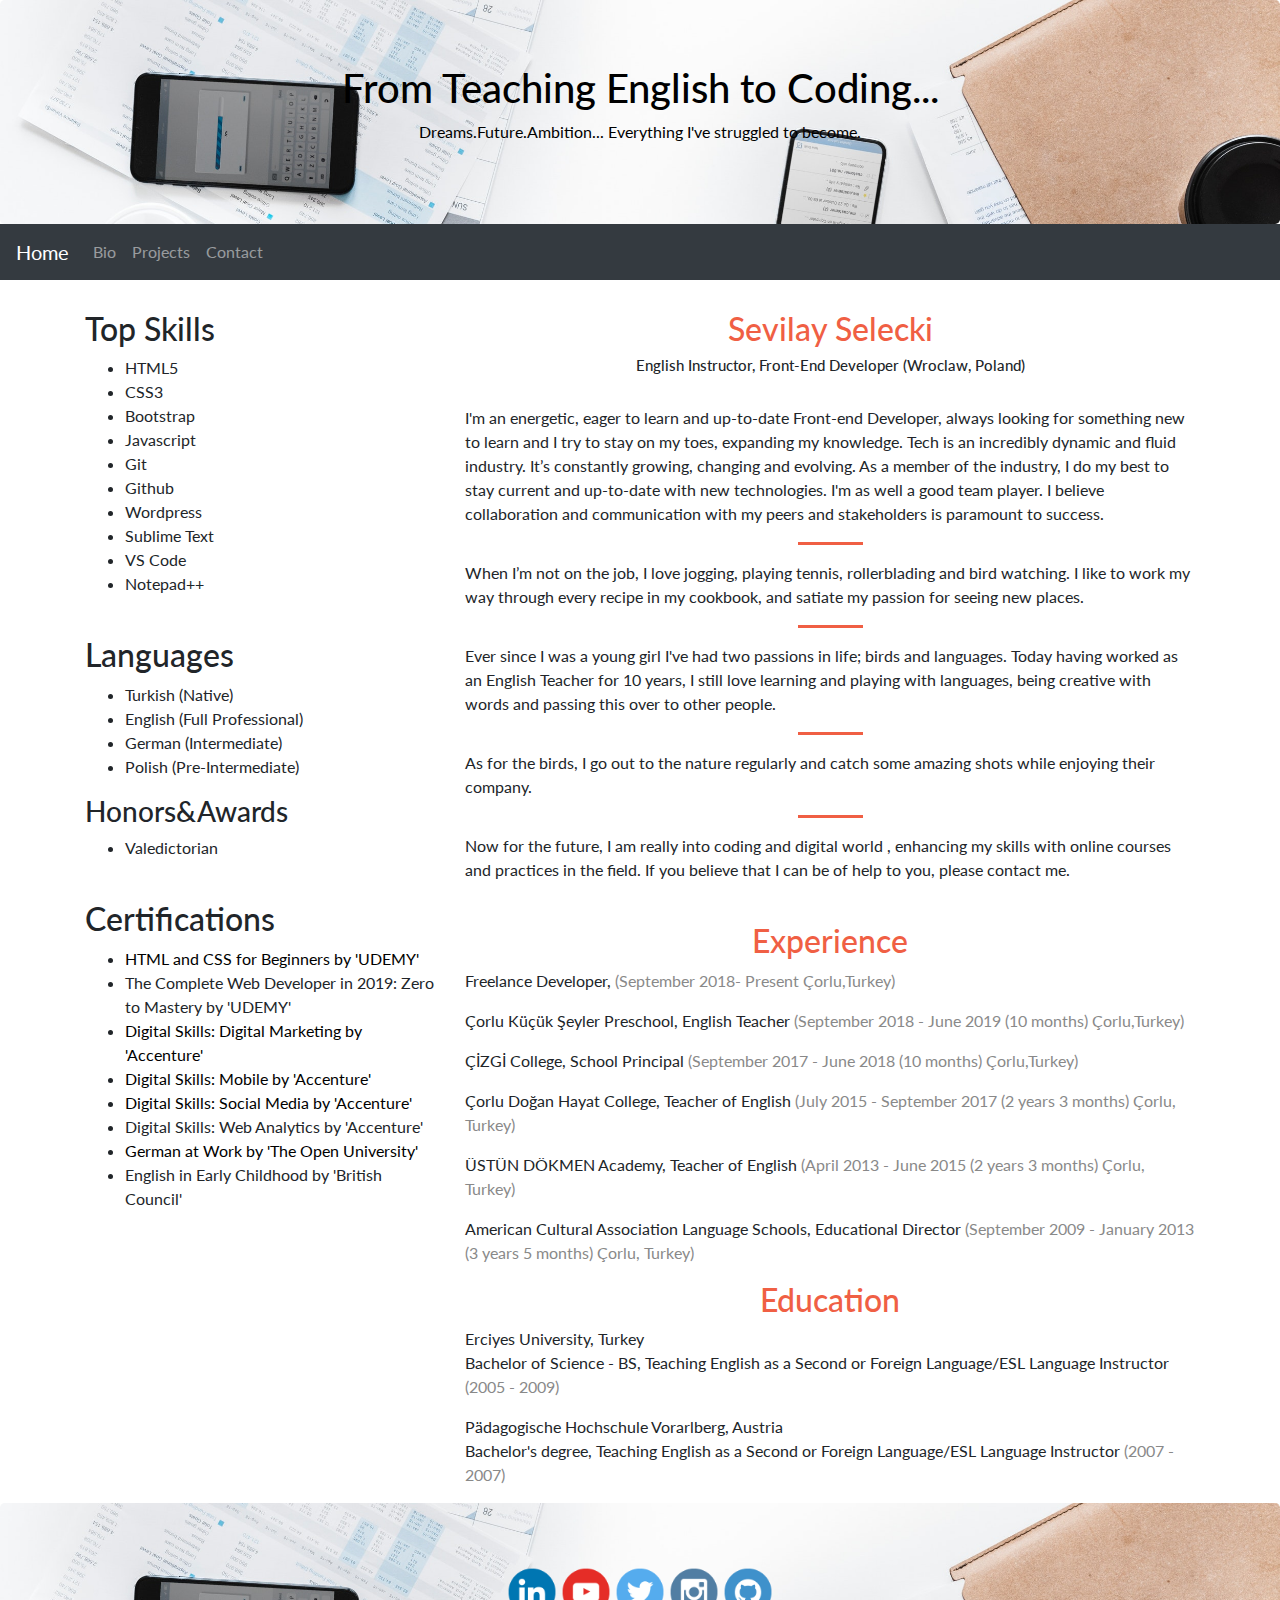
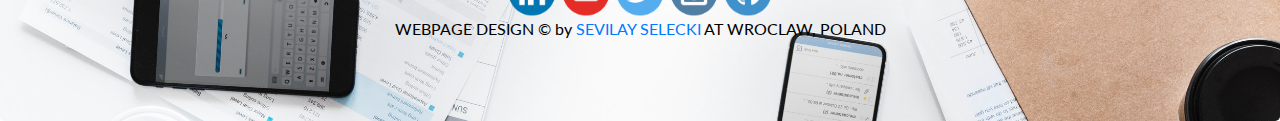
<file: bio.html>
<!DOCTYPE html>
<html lang="en">
<head>
  <title> CV | by Sevilay Selecki</title>
  <!-- Google Font -->
  	<link href="https://fonts.googleapis.com/css?family=Lato" rel="stylesheet"> 
  	<!-- Bootsrtap Font Awsome-->
  	<link href="http://maxcdn.bootstrapcdn.com/font-awesome/4.2.0/css/font-awesome.min.css" rel="stylesheet"/>

  <meta charset="utf-8">
  <meta name="viewport" content="width=device-width, initial-scale=1">
  <link rel="stylesheet" href="https://maxcdn.bootstrapcdn.com/bootstrap/4.3.1/css/bootstrap.min.css">
  <script src="https://ajax.googleapis.com/ajax/libs/jquery/3.3.1/jquery.min.js"></script>
  <script src="https://cdnjs.cloudflare.com/ajax/libs/popper.js/1.14.7/umd/popper.min.js"></script>
  <script src="https://maxcdn.bootstrapcdn.com/bootstrap/4.3.1/js/bootstrap.min.js"></script>

  <!-- My own stylesheet -->
    <link href="bio.css" rel="stylesheet">
  
</head>
<body>

<div class="jumbotron text-center" style="margin-bottom:0">
  <h1>From Teaching English to Coding...</h1>
  <p>Dreams.Future.Ambition... Everything I've struggled to become.</p>
  </div>

</div>

<nav class="navbar navbar-expand-sm bg-dark navbar-dark">
  <a class="navbar-brand" href="index.html">Home</a>
  <button class="navbar-toggler" type="button" data-toggle="collapse" data-target="#collapsibleNavbar">
    <span class="navbar-toggler-icon"></span>
  </button>
  <div class="collapse navbar-collapse" id="collapsibleNavbar">
    <ul class="navbar-nav">
      <li class="nav-item">
        <a class="nav-link" href="bio.html">Bio</a>
      </li>
      <li class="nav-item">
        <a class="nav-link" href="#">Projects</a>
      </li>
      <li class="nav-item">
        <a class="nav-link" href="contact.html">Contact</a>
      </li>    
    </ul>
  </div>  
</nav>

<div class="container" style="margin-top:30px">
  <div class="row">
    <div class="col-sm-4">
      <h2>Top Skills</h2>
      
		<ul>
			<li>HTML5</li>
			<li>CSS3</li>
			<li>Bootstrap</li>
			<li>Javascript</li>
      <li>Git</li>
      <li>Github</li>
      <li>Wordpress</li>
      <li>Sublime Text</li>
      <li>VS Code</li>
      <li>Notepad++</li>
 		</ul>
      <br>

      <h2>Languages</h2>
      
		<ul>
			<li>Turkish (Native) </li>
			<li>English (Full Professional) </li>
			<li>German (Intermediate) </li>
			<li>Polish (Pre-Intermediate) </li>
 		</ul>

 		<h3>Honors&Awards</h2>
      
		<ul>
			<li>Valedictorian </li>
		</ul>
		<br>

		<h2>Certifications</h2>
      
		<ul id="certificate">
			<li><a href="webdev.pdf">HTML and CSS for Beginners by 'UDEMY' </a></li>
			<li>The Complete Web Developer in 2019: Zero to Mastery by 'UDEMY'</li>
			<li><a href="digitalmarketing.pdf">Digital Skills: Digital Marketing by 'Accenture' </a></li>
			<li><a href="mobile.pdf">Digital Skills: Mobile by 'Accenture'</a></li>
			<li><a href="socialmedia.pdf">Digital Skills: Social Media by 'Accenture' </a></li>
			<li>Digital Skills: Web Analytics by 'Accenture'</li>
			<li><a href="germanatwork.pdf">German at Work by 'The Open University' </a></li>
			<li>English in Early Childhood by 'British Council'</li>
 		</ul>
      <br>
			
     
      <hr class="d-sm-none">
    </div>
    <div class="col-sm-8">
      <h2 class="headline">Sevilay Selecki</h2>
      <h5>English Instructor, Front-End Developer (Wroclaw, Poland)</h5>
      <!-- <div class="fakeimg photo"></div> --><br>
    
      <p>
      	I'm an energetic, eager to learn and up-to-date Front-end Developer, always looking for something new to learn and I try to stay on my toes, expanding my knowledge. Tech is an incredibly dynamic and fluid industry. It’s constantly growing, changing and evolving. As a member of the industry, I do my best to stay current and up-to-date with new technologies. I'm as well a good team player. I believe collaboration and communication with my peers and stakeholders is paramount to success.</p>
    <hr>
		<p>When I’m not on the job, I love jogging, playing tennis, rollerblading and bird watching. I like to
		work my way through every recipe in my cookbook, and satiate my passion for seeing new places. </p>
    <hr>
		<p>Ever since I was a young girl I've had two passions in life; birds and languages. Today having worked as an English Teacher for 10 years, I still love learning and playing with languages, being creative with words and passing this over to other people.</p>
    <hr>
		<p>As for the birds, I go out to the nature regularly and catch some amazing shots while enjoying their company.</p>
    <hr>
		<p>Now for the future, I am really into coding and digital world , enhancing my skills with online courses and practices in the field.
		If you believe that I can be of help to you, please contact me.</p>
      <br>
      <h2 class="headline">Experience</h2>
      
      <!-- <div class="fakeimg codephoto"></div> -->
      <p>Freelance Developer, 
      <span class="light">(September 2018- Present 
      Çorlu,Turkey)</span>
    </p>

		<p>Çorlu Küçük Şeyler Preschool, 
			English Teacher
			<span class="light">(September 2018 - June 2019 (10 months)
			Çorlu,Turkey)</span>
		</p>
			
		<p>ÇİZGİ College,
			School Principal
			<span class="light">(September 2017 - June 2018 (10 months)
			Çorlu,Turkey)</span>
		</p>

		<p>Çorlu Doğan Hayat College,
			Teacher of English
			<span class="light">(July 2015 - September 2017 (2 years 3 months) 
			Çorlu, Turkey)</span>
		</p>

		<p>ÜSTÜN DÖKMEN Academy,
			Teacher of English
			<span class="light">(April 2013 - June 2015 (2 years 3 months) 
			Çorlu, Turkey)</span>
		</p>

		<p>American Cultural Association Language Schools, 
			Educational Director
			<span class="light">(September 2009 - January 2013 (3 years 5 months)
			Çorlu, Turkey)</span>
		</p>
			
	<h2 class="headline">Education</h2>
      
      <!-- <div class="fakeimg codephoto"></div> -->

		<p>Erciyes University, Turkey <br>
		Bachelor of Science - BS, Teaching English as a Second or Foreign Language/ESL Language Instructor <span class="light">(2005 - 2009)</span>
		</p>
			
		<p>Pädagogische Hochschule Vorarlberg, Austria <br>
		Bachelor's degree, Teaching English as a Second or Foreign Language/ESL Language Instructor <span class="light">(2007 - 2007)</span>
		</p>

		
    </div>
  </div>
</div>

<div class="jumbotron text-center" style="margin-bottom:0">

  <div id="footer" class="uppercase">
    <a href="https://www.linkedin.com/in/sevilay-selecki-49568a166/"><img src="Linkedin.png" width="50" height="50" alt="Linkedin" /></a>
 
    <a href="#"><img src="YouTube.png" width="50" height="50" alt="YouTube" /></a>
 
    <a href="#"><img src="Twitter.png" width="50" height="50" alt="Twitter" /></a>

    <a href="#"><img src="Instagram.png" width="50" height="50" alt="Instagram" /></a>

    <a href="https://github.com/sevydev"><img src="Github.png" width="50" height="50" alt="Github" /></a>
 
 
    <p class="design">WEBPAGE DESIGN &#169; by <a href="#">SEVILAY SELECKI</a> AT WROCLAW, POLAND</p>
</div>

</body>
</html>
</file>
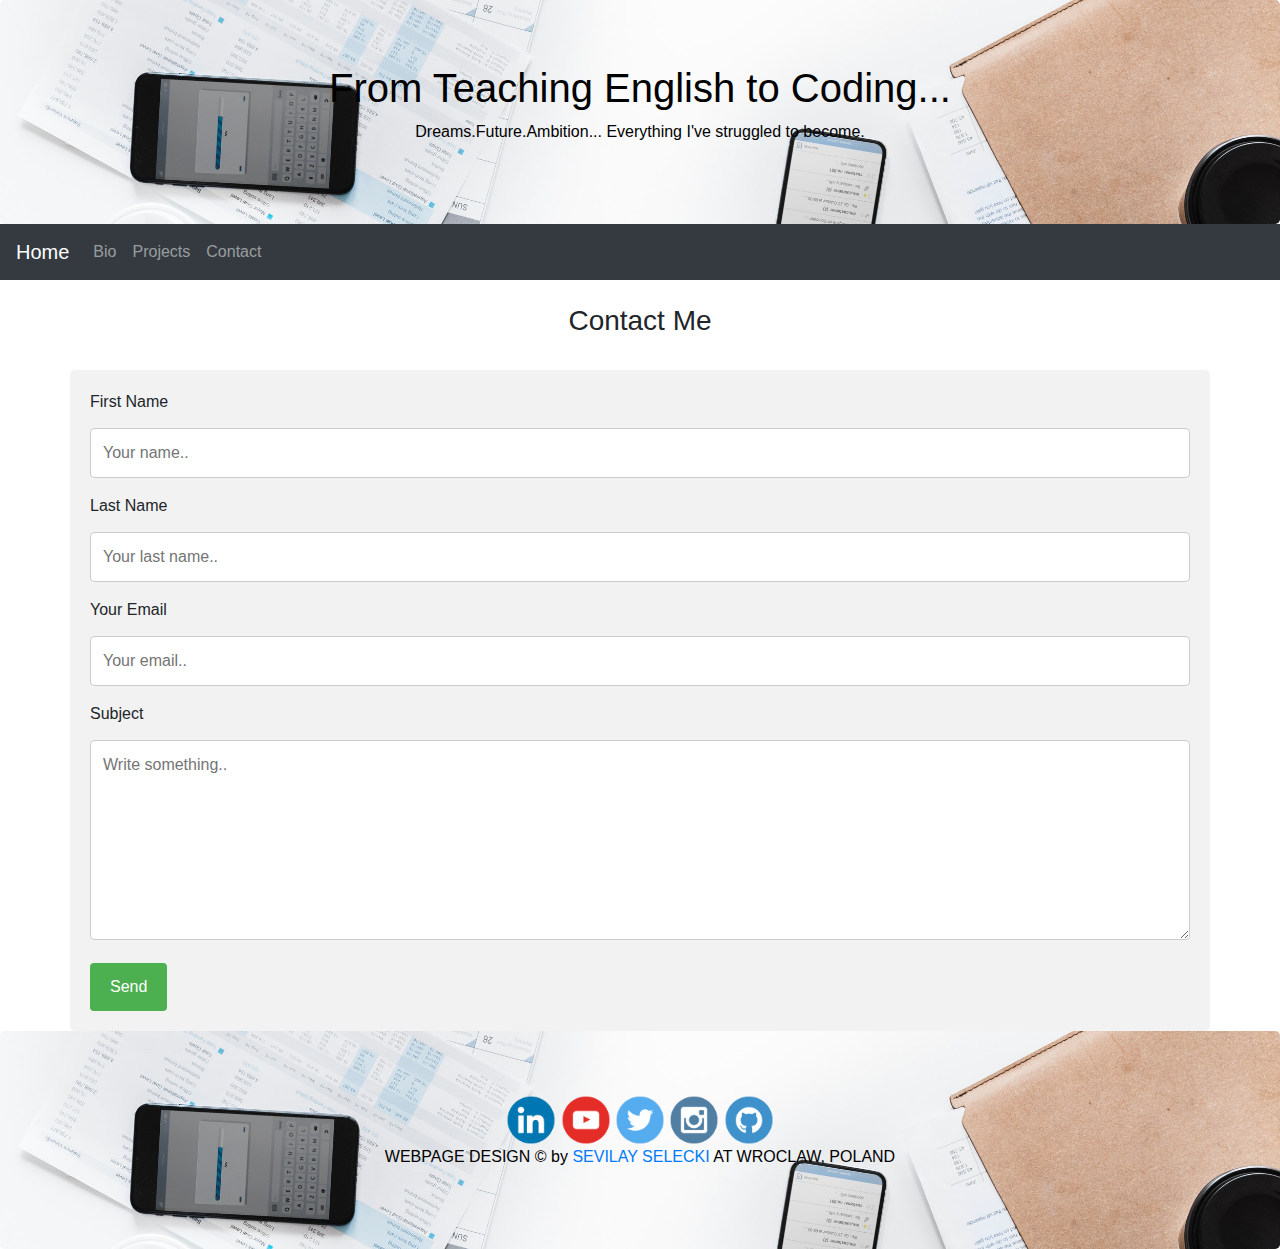
<file: contact.html>
<!DOCTYPE html>
<html lang="en">
<heaad>
  <title>Sevilay Selecki | Contact </title>
  <!-- Google Font -->
    <link href="https://fonts.googleapis.com/css?family=Lato" rel="stylesheet"> 
    <!-- Bootstrap Font Awsome-->
    <link href="http://maxcdn.bootstrapcdn.com/font-awesome/4.2.0/css/font-awesome.min.css" rel="stylesheet"/>

  <meta charset="utf-8">
  <meta name="viewport" content="width=device-width, initial-scale=1">
  <link rel="stylesheet" href="https://maxcdn.bootstrapcdn.com/bootstrap/4.3.1/css/bootstrap.min.css">
  <script src="https://ajax.googleapis.com/ajax/libs/jquery/3.3.1/jquery.min.js"></script>
  <script src="https://cdnjs.cloudflare.com/ajax/libs/popper.js/1.14.7/umd/popper.min.js"></script>
  <script src="https://maxcdn.bootstrapcdn.com/bootstrap/4.3.1/js/bootstrap.min.js"></script>

  <!-- My own stylesheet -->
    <link href="contact.css" rel="stylesheet">
  
</head>
<body>

<div class="jumbotron text-center" style="margin-bottom:0">
  <h1>From Teaching English to Coding...</h1>
  <p>Dreams.Future.Ambition... Everything I've struggled to become.</p>
  </div>

</div>

<nav class="navbar navbar-expand-sm bg-dark navbar-dark">
  <a class="navbar-brand" href="index.html">Home</a>
  <button class="navbar-toggler" type="button" data-toggle="collapse" data-target="#collapsibleNavbar">
    <span class="navbar-toggler-icon"></span>
  </button>
  <div class="collapse navbar-collapse" id="collapsibleNavbar">
    <ul class="navbar-nav">
      <li class="nav-item">
        <a class="nav-link" href="bio.html">Bio</a>
      </li>
      <li class="nav-item">
        <a class="nav-link" href="#">Projects</a>
      </li>
      <li class="nav-item">
        <a class="nav-link" href="contact.html">Contact</a>
      </li>    
    </ul>
  </div>  
</nav>


<meta name="viewport" content="width=device-width, initial-scale=1">
<style>
body {font-family: Arial, Helvetica, sans-serif;}
* {box-sizing: border-box;}

input[type=text], select, textarea {
  width: 100%;
  padding: 12px;
  border: 1px solid #ccc;
  border-radius: 4px;
  box-sizing: border-box;
  margin-top: 6px;
  margin-bottom: 16px;
  resize: vertical;
}

input[type=submit] {
  background-color: #4CAF50;
  color: white;
  padding: 12px 20px;
  border: none;
  border-radius: 4px;
  cursor: pointer;
}

input[type=submit]:hover {
  background-color: #45a049;
}

.container {
  border-radius: 5px;
  background-color: #f2f2f2;
  padding: 20px;
}

h3{
	display: flex;
	justify-content: center;
}
</style>

<br>

<h3>Contact Me</h3>
<br>
<div class="container">
  <form action="/action_page.php">
    <label for="fname">First Name</label>
    <input type="text" id="fname" name="firstname" placeholder="Your name..">

    <label for="lname">Last Name</label>
    <input type="text" id="lname" name="lastname" placeholder="Your last name..">

    <label for="email">Your Email</label>
    <input type="text" id="email" name="email" placeholder="Your email..">

    <label for="subject">Subject</label>
    <textarea id="subject" name="subject" placeholder="Write something.." style="height:200px"></textarea>

    <input type="submit" value="Send">
  </form>
</div>



<div class="jumbotron text-center" style="margin-bottom:0">

  <div id="footer" class="uppercase">
    <a href="https://www.linkedin.com/in/sevilay-selecki-49568a166/"><img src="Linkedin.png" width="50" height="50" alt="Linkedin" /></a>
 
    <a href="#"><img src="YouTube.png" width="50" height="50" alt="YouTube" /></a>
 
    <a href="#"><img src="Twitter.png" width="50" height="50" alt="Twitter" /></a>

    <a href="#"><img src="Instagram.png" width="50" height="50" alt="Instagram" /></a>

    <a href="https://github.com/sevydev"><img src="Github.png" width="50" height="50" alt="Github" /></a>
 
    <p class="design">WEBPAGE DESIGN &#169; by <a href="#">SEVILAY SELECKI</a> AT WROCLAW, POLAND</p>
</div>

</body>
</html>
</file>
<file: bio.css>
body{
	font-family: 'Lato', sans-serif;
}
.fakeimg {
   height: 200px;
   background: #aaa;
   border-radius: 5px 5px 5px 5px;
   box-shadow: 10px 10px 15px rgba(0,0,0,.3);

 }
#no-bullet {
list-style-type: none;
}

.jumbotron {
 	
 	background-image: url("background.jpg");
 	background-size: cover;
 	color: black;

 }
 .jumbutron h1{
 	position: relative;
 	margin-top: 100px;
 }
 .photo {
 	background-image: url("coffeecup.jpg");
 	background-size: cover;
 }

 h5{
 	display: flex;
 	justify-content: center;
 	font-size: 15px;
 }
 .codephoto {
 	background-image: url("codingoncomputer.jpg");
 	background-size: cover;
 }
 #certificate a{
 	color: black;
 }

 hr {
  max-width: 65px;
  border-width: 3px;
  border-color: #F05F44; 
}
.headline{
	display: flex;
 	justify-content: center;
	color: #F05F44;
}
.light{
  color: #898989;
}
</file>
<file: contact.css>
body{
	font-family: 'Lato', sans-serif;
}
.fakeimg {
   height: 200px;
   background: #aaa;
   border-radius: 5px 5px 5px 5px;
   box-shadow: 10px 10px 15px rgba(0,0,0,.3);

 }
#no-bullet {
list-style-type: none;
}

.jumbotron {
 	
 	background-image: url("background.jpg");
 	background-size: cover;
 	color: black;

 }
 .jumbutron h1{
 	position: relative;
 	margin-top: 100px;
 }
 .photo {
 	background-image: url("coffeecup.jpg");
 	background-size: cover;
 }
 h5{
 	font-size: 15px;
 }
 .codephoto {
 	background-image: url("codingoncomputer.jpg");
 	background-size: cover;
 }
</file>
